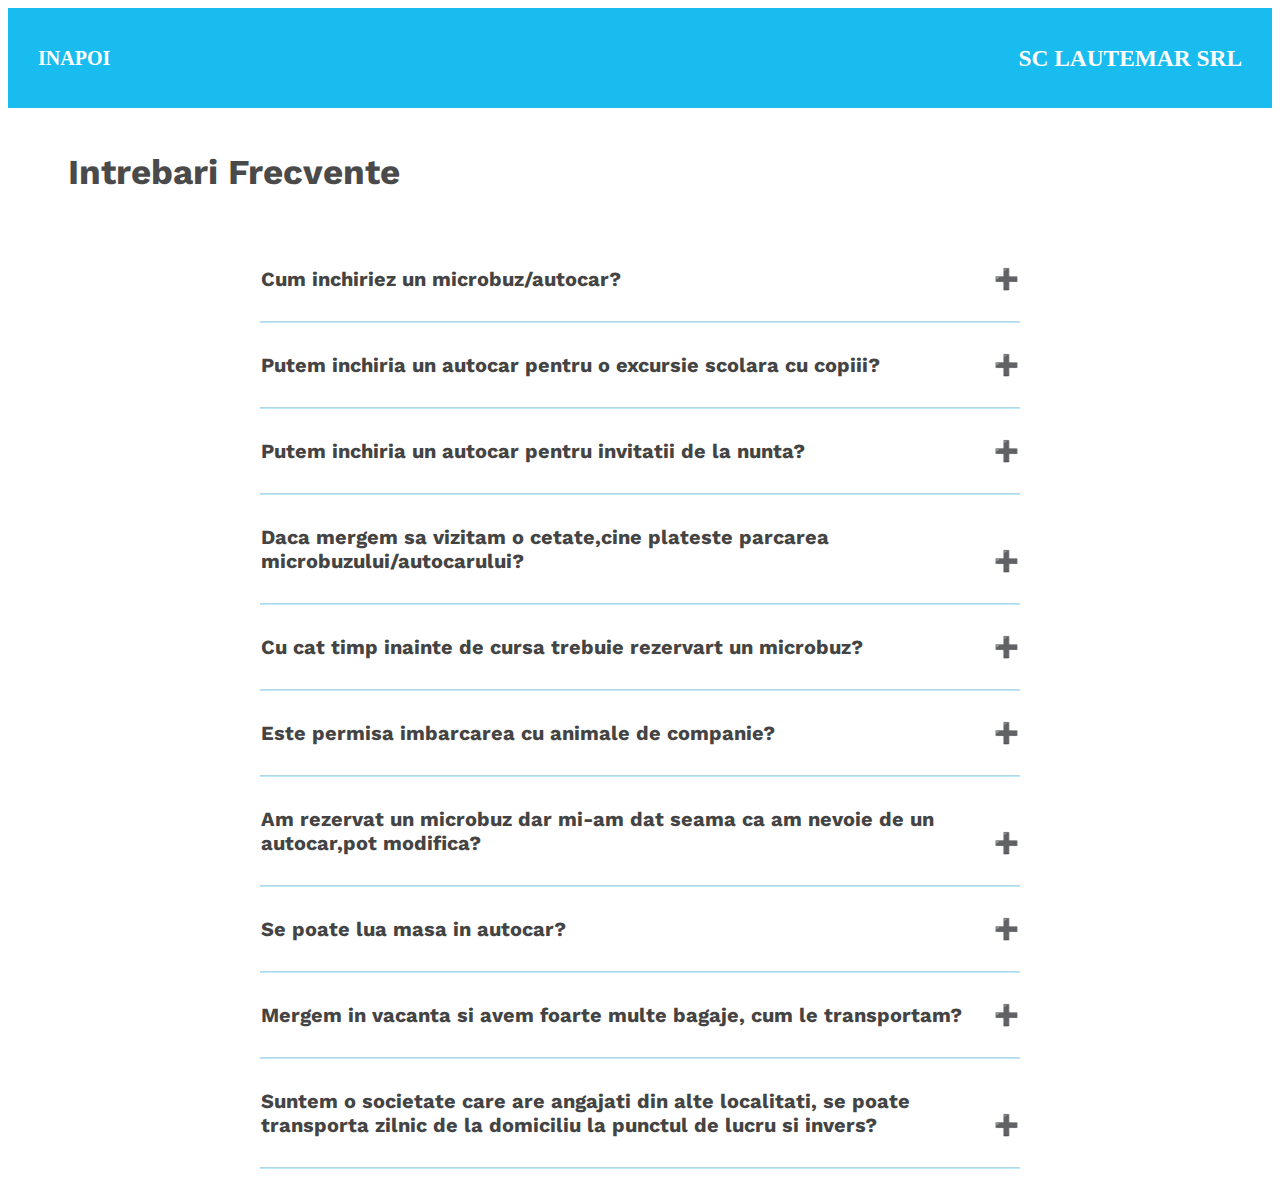
<file: pagina2/faq.html>
<!DOCTYPE html>
<html lang="en">

<head>
    <meta charset="UTF-8">
    <meta http-equiv="X-UA-Compatible" content="IE=edge">
    <meta name="viewport" content="width=device-width, initial-scale=1.0">
    <title>FAQ PAGE</title>
    <link href="https://fonts.googleapis.com/css2?family=Work+Sans&display=swap" rel="stylesheet">
    <link rel="stylesheet" href="style.css">
    <link rel="stylesheet" href="https://cdnjs.cloudflare.com/ajax/libs/font-awesome/6.2.1/css/all.min.css" integrity="sha512-MV7K8+y+gLIBoVD59lQIYicR65iaqukzvf/nwasF0nqhPay5w/9lJmVM2hMDcnK1OnMGCdVK+iQrJ7lzPJQd1w==" crossorigin="anonymous" referrerpolicy="no-referrer" />

</head>

<body>
    <div class="header">
        <a href="../index.html"> <i class="fa-solid fa-chevron-left"></i>  INAPOI</a>
        <a href="../index.html"><h3>SC LAUTEMAR SRL</h3></a>
    </div>



    <main>

        <h1 class="faq-heading">Intrebari Frecvente</h1>
        <section class="faq-container">
            <div class="faq-one">

                <!-- faq question -->
                <h1 class="faq-page">Cum inchiriez un microbuz/autocar?</h1>

                <!-- faq answer -->
                <div class="faq-body">
                    <p>Se apeleaza la <strong> 0733927593</strong>, in urma apelului se stabileste o intalnire pentru a stabili exact toate detaliile transportului, se lasa un avans simbolic si se semneaza un contract</p>
                </div>
            </div>
            <hr class="hr-line">

            <div class="faq-two">

                <!-- faq question -->
                <h1 class="faq-page">Putem inchiria un autocar pentru o excursie scolara cu copiii?</h1>

                <!-- faq answer -->

                <div class="faq-body">
                    <p>Da,efectuam frecvent astfel de curse in care profesorii organizeaza excursii scolare de o zi sau de mai multe zile.</p>
                </div>
            </div>
            <hr class="hr-line">


            <div class="faq-three">

                <!-- faq question -->
<h1 class="faq-page">Putem inchiria un autocar pentru invitatii de la nunta?</h1>

                <!-- faq answer -->
                <div class="faq-body">
                    <p>Da, efectuam curse pentru diverseve evenimente ce implica transportul de persoane precum nunti,botezuri,cumatrii,grupuri releigioase,pelerinaje si altele.</p>
                </div>
            </div>
            <hr class="hr-line">

            <div class="faq-three">

                <!-- faq question -->
<h1 class="faq-page">Daca mergem sa vizitam o cetate,cine plateste parcarea microbuzului/autocarului?</h1>

                <!-- faq answer -->
                <div class="faq-body">
                    <p>Beneficiarul transportului. </p>
                </div>
            </div>
            <hr class="hr-line">

            <div class="faq-three">

                <!-- faq question -->
<h1 class="faq-page">Cu cat timp inainte de cursa trebuie rezervart un microbuz?</h1>

                <!-- faq answer -->
                <div class="faq-body">
                    <p>Cat mai din timp posibil pentru a va asigura ca nu rezerva altcineva pe data respectiva. </p>
                </div>
            </div>
            <hr class="hr-line">

            <div class="faq-three">

                <!-- faq question -->
<h1 class="faq-page">Este permisa imbarcarea cu animale de companie?</h1>

                <!-- faq answer -->
                <div class="faq-body">
                    <p>Da, atata timp cat cineva il are in grija si nu lasa mizerie in urma lui.</p>
                </div>
            </div>
            <hr class="hr-line">

            <div class="faq-three">

                <!-- faq question -->
<h1 class="faq-page">Am rezervat un microbuz dar mi-am dat seama ca am nevoie de un autocar,pot modifica? </h1>

                <!-- faq answer -->
                <div class="faq-body">
                    <p>Da,se poate atata timp cat este un autocar disponibil pentru acea data.</p>
                </div>
            </div>
            <hr class="hr-line">
<h1 class="faq-page">Se poate lua masa in autocar?</h1>

                <!-- faq answer -->
                <div class="faq-body">
                    <p>Deoarece dorim sa oferim o experienta cat mai placuta tuturor calatorilor, preferam sa facem un mic popas in cadru caruia se poate lua masa in afara autocarului. </p>
                </div>
            </div>
            <hr class="hr-line">
<h1 class="faq-page">Mergem in vacanta si avem foarte multe bagaje, cum le transportam?</h1>

                <!-- faq answer -->
                <div class="faq-body">
                    <p>In cazul in care volumul bagajelor este foarte mare, putem atasa o remorca microbuzului <strong> fara costuri suplimentare.</strong></p>
                </div>
            </div>
            <hr class="hr-line">
<h1 class="faq-page">Suntem o societate care are angajati din alte localitati, se poate transporta zilnic de la domiciliu la punctul de lucru si invers? </h1>

                <!-- faq answer -->
                <div class="faq-body">
                    <p>Desigur, efectuam si curse zilnice speciale pentru diverse companii a caror angajati nu sunt din localitate. </p>
                </div>
            </div>
            <hr class="hr-line">

            

        </section>


        
    </main>
    <script src="index.js"></script>
</body>


</html>
</file>
<file: pagina2/style.css>
body{
    font-family: 'Work Sans', sans-serif;
}

html {
    font-size: 62.5%;
    scroll-behavior: smooth;
    overflow-x: hidden;
}

.header {
    width: 100%;
    height: 10rem;
    background-color: rgb(25, 188, 238);
    display: flex;
    align-items: center;
    justify-content: space-between;
    
}

.header a {
    font-size: 2rem;
    margin: 3rem;
    text-decoration: none;
    font-family: 'open sans';
    font-weight: 700;
    color: white;
}


.faq-heading{
   
    color: rgb(75, 74, 74);
    
    padding: 20px 60px;
    font-size: 3.5rem;
}
.faq-container{
display: flex;
justify-content: center;
flex-direction: column;

}
.hr-line{
  width: 60%;
  margin: auto;
  opacity: 0.3;
  border-color: rgb(25, 188, 238);
  
}
/* Style the buttons that are used to open and close the faq-page body */
.faq-page {
    /* background-color: #eee; */
    color: #444;
    cursor: pointer;
    padding: 30px 20px;
    width: 60%;
    border: none;
    outline: none;
    transition: 0.4s;
    margin: auto;
    font-size: 2rem;
    

}
.faq-body{
    margin: auto;
    /* text-align: center; */
   width: 50%; 
   padding: auto;
   
   
}


/* Add a background color to the button if it is clicked on (add the .active class with JS), and when you move the mouse over it (hover) */
.active,
.faq-page:hover {
    background-color: #F9F9F9;
}

/* Style the faq-page panel. Note: hidden by default */
.faq-body {
    padding: 0 18px;
    background-color: white;
    display: none;
    overflow: hidden;
    font-size: 2rem;
    color:#444;
    transition: all 1s;
    
}

.faq-page:after {
    content: '\02795';
    /* Unicode character for "plus" sign (+) */
    font-size: 2rem;
    color: rgb(61, 14, 100);
    float: right;
    margin-left: 5px;
    
    
}

.active:after {
    content: "\2796";
    /* Unicode character for "minus" sign (-) */
}

@media(max-width:550px) {
    html {
        font-size: 40%;
    }
</file>
